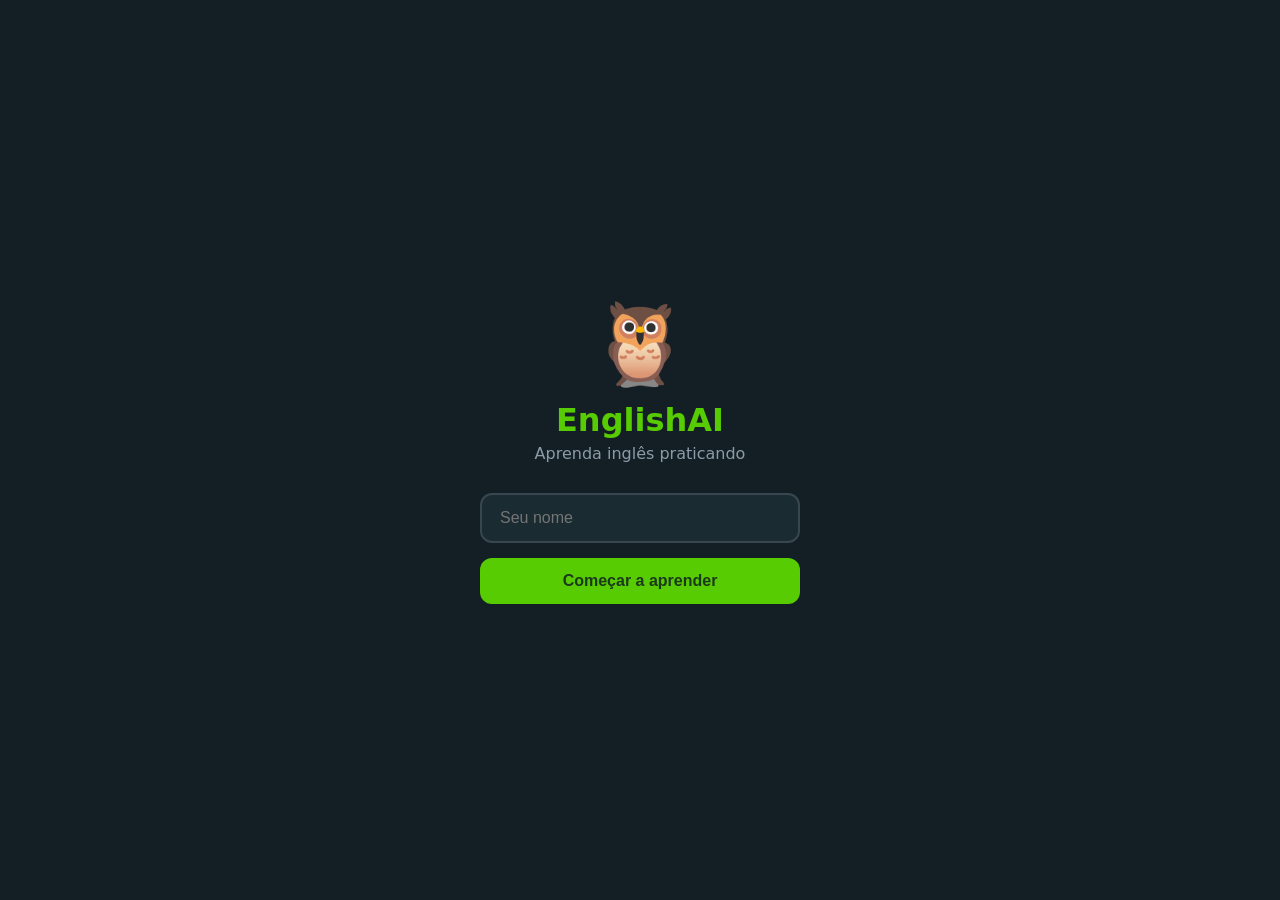
<file: index.html>
<!DOCTYPE html>
<html lang="pt-BR">
<head>
    <meta charset="UTF-8">
    <meta http-equiv="refresh" content="0; url=app-new.html">
    <title>EnglishAI</title>
</head>
<body>
    <p>Redirecionando... <a href="app-new.html">Clique aqui</a></p>
</body>
</html>
</file>
<file: css/app.css>
/* EnglishAI - Estilos estilo Duolingo */
* { margin: 0; padding: 0; box-sizing: border-box; }
body { font-family: 'Segoe UI', system-ui, sans-serif; background: #131f24; color: white; min-height: 100vh; overflow-x: hidden; }

.screen { display: none; min-height: 100vh; }
.screen.active { display: flex; flex-direction: column; }

/* Login */
.login-container { display: flex; flex-direction: column; align-items: center; justify-content: center; min-height: 100vh; padding: 20px; }
.logo-large { font-size: 80px; margin-bottom: 10px; animation: bounce 2s infinite; }
@keyframes bounce { 0%, 100% { transform: translateY(0); } 50% { transform: translateY(-10px); } }
.app-title { font-size: 32px; font-weight: 800; color: #58cc02; margin-bottom: 5px; }
.app-subtitle { font-size: 16px; color: #8b9ca8; margin-bottom: 30px; }
.login-form { width: 100%; max-width: 320px; }
.input-field { width: 100%; padding: 14px 18px; border: 2px solid #37464f; border-radius: 12px; background: #1a2b32; color: white; font-size: 16px; margin-bottom: 15px; outline: none; }
.input-field:focus { border-color: #58cc02; }
.btn-primary { width: 100%; padding: 14px; border: none; border-radius: 12px; background: #58cc02; color: #1a3a1a; font-size: 16px; font-weight: 700; cursor: pointer; transition: all 0.2s; }
.btn-primary:hover { background: #46a302; transform: scale(1.02); }
.btn-primary:active { transform: scale(0.98); }
.btn-secondary { width: 100%; padding: 14px; border: 2px solid #37464f; border-radius: 12px; background: transparent; color: #8b9ca8; font-size: 14px; cursor: pointer; }

/* Top Bar */
.top-bar { display: flex; justify-content: space-around; padding: 15px 20px; background: #1a2b32; border-bottom: 2px solid #37464f; position: sticky; top: 0; z-index: 100; }
.streak-badge, .xp-badge, .hearts-badge { display: flex; align-items: center; gap: 6px; font-size: 16px; font-weight: 700; }
.streak-badge { color: #ff9600; }
.xp-badge { color: #ffc800; }
.hearts-badge { color: #ff4b4b; }

/* Lesson Path */
.lesson-path { flex: 1; padding: 20px; padding-bottom: 80px; display: flex; flex-direction: column; align-items: center; gap: 20px; overflow-y: auto; }
.lesson-node { width: 70px; height: 70px; border-radius: 50%; display: flex; align-items: center; justify-content: center; font-size: 24px; font-weight: 800; cursor: pointer; transition: all 0.2s; position: relative; }
.lesson-node.available { background: #58cc02; color: #1a3a1a; box-shadow: 0 4px 0 #46a302; }
.lesson-node.available:hover { transform: scale(1.1); }
.lesson-node.completed { background: #58cc02; color: white; box-shadow: 0 4px 0 #46a302; }
.lesson-node.locked { background: #37464f; color: #5a6a72; cursor: not-allowed; }
.lesson-node.current { animation: pulse 1.5s infinite; }
@keyframes pulse { 0%, 100% { box-shadow: 0 0 0 0 rgba(88, 204, 2, 0.4); } 50% { box-shadow: 0 0 0 15px rgba(88, 204, 2, 0); } }
.lesson-connector { width: 3px; height: 30px; background: #37464f; }
.lesson-connector.completed { background: #58cc02; }

/* Bottom Nav */
.bottom-nav { display: flex; justify-content: space-around; padding: 10px 0; background: #1a2b32; border-top: 2px solid #37464f; position: fixed; bottom: 0; left: 0; right: 0; z-index: 100; }
.nav-btn { display: flex; flex-direction: column; align-items: center; gap: 2px; background: none; border: none; color: #5a6a72; font-size: 10px; cursor: pointer; padding: 5px 15px; }
.nav-btn.active { color: #58cc02; }
.nav-icon { font-size: 22px; }

/* Lesson Screen */
.lesson-header { display: flex; align-items: center; gap: 15px; padding: 15px 20px; background: #1a2b32; }
.btn-close { background: none; border: none; color: #8b9ca8; font-size: 24px; cursor: pointer; }
.progress-bar-container { flex: 1; height: 12px; background: #37464f; border-radius: 6px; overflow: hidden; }
.progress-bar-fill { height: 100%; background: #58cc02; border-radius: 6px; transition: width 0.3s; width: 0%; }
.hearts-lesson { color: #ff4b4b; font-weight: 700; }
.lesson-content { flex: 1; padding: 20px; display: flex; flex-direction: column; align-items: center; justify-content: center; padding-bottom: 80px; }
.lesson-footer { padding: 15px 20px; background: #1a2b32; border-top: 2px solid #37464f; }

/* Exercise Types */
.exercise-container { width: 100%; max-width: 500px; }
.exercise-prompt { font-size: 18px; font-weight: 700; margin-bottom: 20px; text-align: center; }
.exercise-word { font-size: 28px; font-weight: 800; color: #58cc02; text-align: center; margin-bottom: 10px; }
.exercise-translation { font-size: 14px; color: #8b9ca8; text-align: center; margin-bottom: 20px; }
.exercise-options { display: flex; flex-direction: column; gap: 10px; }
.exercise-option { padding: 14px 18px; border: 2px solid #37464f; border-radius: 12px; background: #1a2b32; color: white; font-size: 16px; cursor: pointer; transition: all 0.2s; text-align: left; }
.exercise-option:hover { border-color: #58cc02; }
.exercise-option.selected { border-color: #58cc02; background: rgba(88, 204, 2, 0.1); }
.exercise-option.correct { border-color: #58cc02; background: rgba(88, 204, 2, 0.2); }
.exercise-option.wrong { border-color: #ff4b4b; background: rgba(255, 75, 75, 0.2); }
.exercise-input { width: 100%; padding: 14px 18px; border: 2px solid #37464f; border-radius: 12px; background: #1a2b32; color: white; font-size: 18px; text-align: center; outline: none; }
.exercise-input:focus { border-color: #58cc02; }
.btn-speak { width: 80px; height: 80px; border-radius: 50%; border: 3px solid #58cc02; background: rgba(88, 204, 2, 0.1); font-size: 32px; cursor: pointer; transition: all 0.2s; }
.btn-speak:hover { background: rgba(88, 204, 2, 0.2); }
.btn-speak.listening { background: #58cc02; animation: pulse-mic 1s infinite; }
@keyframes pulse-mic { 0%, 100% { transform: scale(1); } 50% { transform: scale(1.1); } }
.btn-listen { width: 60px; height: 60px; border-radius: 50%; border: 2px solid #1cb0f6; background: rgba(28, 176, 246, 0.1); font-size: 24px; cursor: pointer; }
.btn-listen:hover { background: rgba(28, 176, 246, 0.2); }
.btn-check { width: 100%; padding: 14px; border: none; border-radius: 12px; background: #37464f; color: #5a6a72; font-size: 16px; font-weight: 700; cursor: not-allowed; }
.btn-check.active { background: #58cc02; color: #1a3a1a; cursor: pointer; }
.btn-check:active { transform: scale(0.98); }

/* Feedback */
.feedback { position: fixed; bottom: 70px; left: 0; right: 0; padding: 20px; display: flex; align-items: center; gap: 15px; transform: translateY(100%); transition: transform 0.3s; z-index: 200; }
.feedback.show { transform: translateY(0); }
.feedback.correct { background: #58cc02; color: #1a3a1a; }
.feedback.wrong { background: #ff4b4b; color: white; }
.feedback-icon { font-size: 28px; }
.feedback-text { font-weight: 700; }

/* Result Screen */
.result-container { display: flex; flex-direction: column; align-items: center; justify-content: center; min-height: 100vh; padding: 20px; text-align: center; }
.result-icon { font-size: 80px; margin-bottom: 20px; animation: bounce 1s infinite; }
.result-title { font-size: 28px; font-weight: 800; margin-bottom: 30px; }
.result-stats { display: flex; gap: 30px; margin-bottom: 40px; }
.result-stat { display: flex; flex-direction: column; align-items: center; }
.result-stat-value { font-size: 24px; font-weight: 800; color: #ffc800; }
.result-stat-label { font-size: 12px; color: #8b9ca8; }

/* Practice Chat */
.practice-content { flex: 1; display: flex; flex-direction: column; }
.chat-area { flex: 1; overflow-y: auto; padding: 20px; display: flex; flex-direction: column; gap: 15px; }
.chat-message { display: flex; gap: 10px; max-width: 85%; }
.chat-message.ai { align-self: flex-start; }
.chat-message.user { align-self: flex-end; flex-direction: row-reverse; }
.message-avatar { width: 32px; height: 32px; border-radius: 50%; display: flex; align-items: center; justify-content: center; font-size: 16px; flex-shrink: 0; }
.chat-message.ai .message-avatar { background: #58cc02; }
.chat-message.user .message-avatar { background: #1cb0f6; }
.message-text { padding: 12px 16px; border-radius: 16px; font-size: 15px; line-height: 1.4; }
.chat-message.ai .message-text { background: #1a2b32; border-bottom-left-radius: 4px; }
.chat-message.user .message-text { background: #1cb0f6; color: white; border-bottom-right-radius: 4px; }
.practice-input-area { display: flex; gap: 10px; padding: 15px 20px; background: #1a2b32; border-top: 2px solid #37464f; }
.btn-mic { width: 48px; height: 48px; border-radius: 50%; border: 2px solid #37464f; background: #1a2b32; font-size: 20px; cursor: pointer; }
.btn-mic.active { border-color: #ff4b4b; background: rgba(255, 75, 75, 0.2); }
.input-practice { flex: 1; padding: 12px 16px; border: 2px solid #37464f; border-radius: 24px; background: #1a2b32; color: white; font-size: 15px; outline: none; }
.input-practice:focus { border-color: #58cc02; }
.btn-send { width: 48px; height: 48px; border-radius: 50%; border: none; background: #58cc02; color: #1a3a1a; font-size: 18px; cursor: pointer; font-weight: 700; }

/* Vocabulary */
.vocab-list { flex: 1; padding: 20px; padding-bottom: 80px; overflow-y: auto; }
.vocab-item { display: flex; align-items: center; gap: 15px; padding: 15px; border: 2px solid #37464f; border-radius: 12px; margin-bottom: 10px; cursor: pointer; transition: all 0.2s; }
.vocab-item:hover { border-color: #58cc02; }
.vocab-icon { font-size: 24px; }
.vocab-info { flex: 1; }
.vocab-english { font-size: 16px; font-weight: 700; }
.vocab-portuguese { font-size: 13px; color: #8b9ca8; }
.vocab-mastery { font-size: 12px; color: #58cc02; }

/* Profile */
.profile-content { flex: 1; padding: 20px; padding-bottom: 80px; overflow-y: auto; }
.profile-card { text-align: center; padding: 30px; background: #1a2b32; border-radius: 16px; margin-bottom: 20px; }
.profile-avatar { font-size: 60px; margin-bottom: 10px; }
.profile-level { color: #8b9ca8; }
.stats-grid { display: grid; grid-template-columns: 1fr 1fr; gap: 10px; margin-bottom: 20px; }
.stat-card { padding: 20px; background: #1a2b32; border-radius: 12px; text-align: center; }
.stat-value { font-size: 24px; font-weight: 800; color: #ffc800; }
.stat-label { font-size: 12px; color: #8b9ca8; margin-top: 4px; }

/* Screen Header */
.screen-header { padding: 15px 20px; background: #1a2b32; display: flex; align-items: center; gap: 15px; border-bottom: 2px solid #37464f; }
.screen-header h2 { font-size: 18px; }
.btn-back { background: none; border: none; color: #8b9ca8; font-size: 20px; cursor: pointer; }

/* Responsive */
@media (min-width: 768px) {
    .lesson-path { padding: 40px; }
    .lesson-node { width: 80px; height: 80px; font-size: 28px; }
}
</file>
